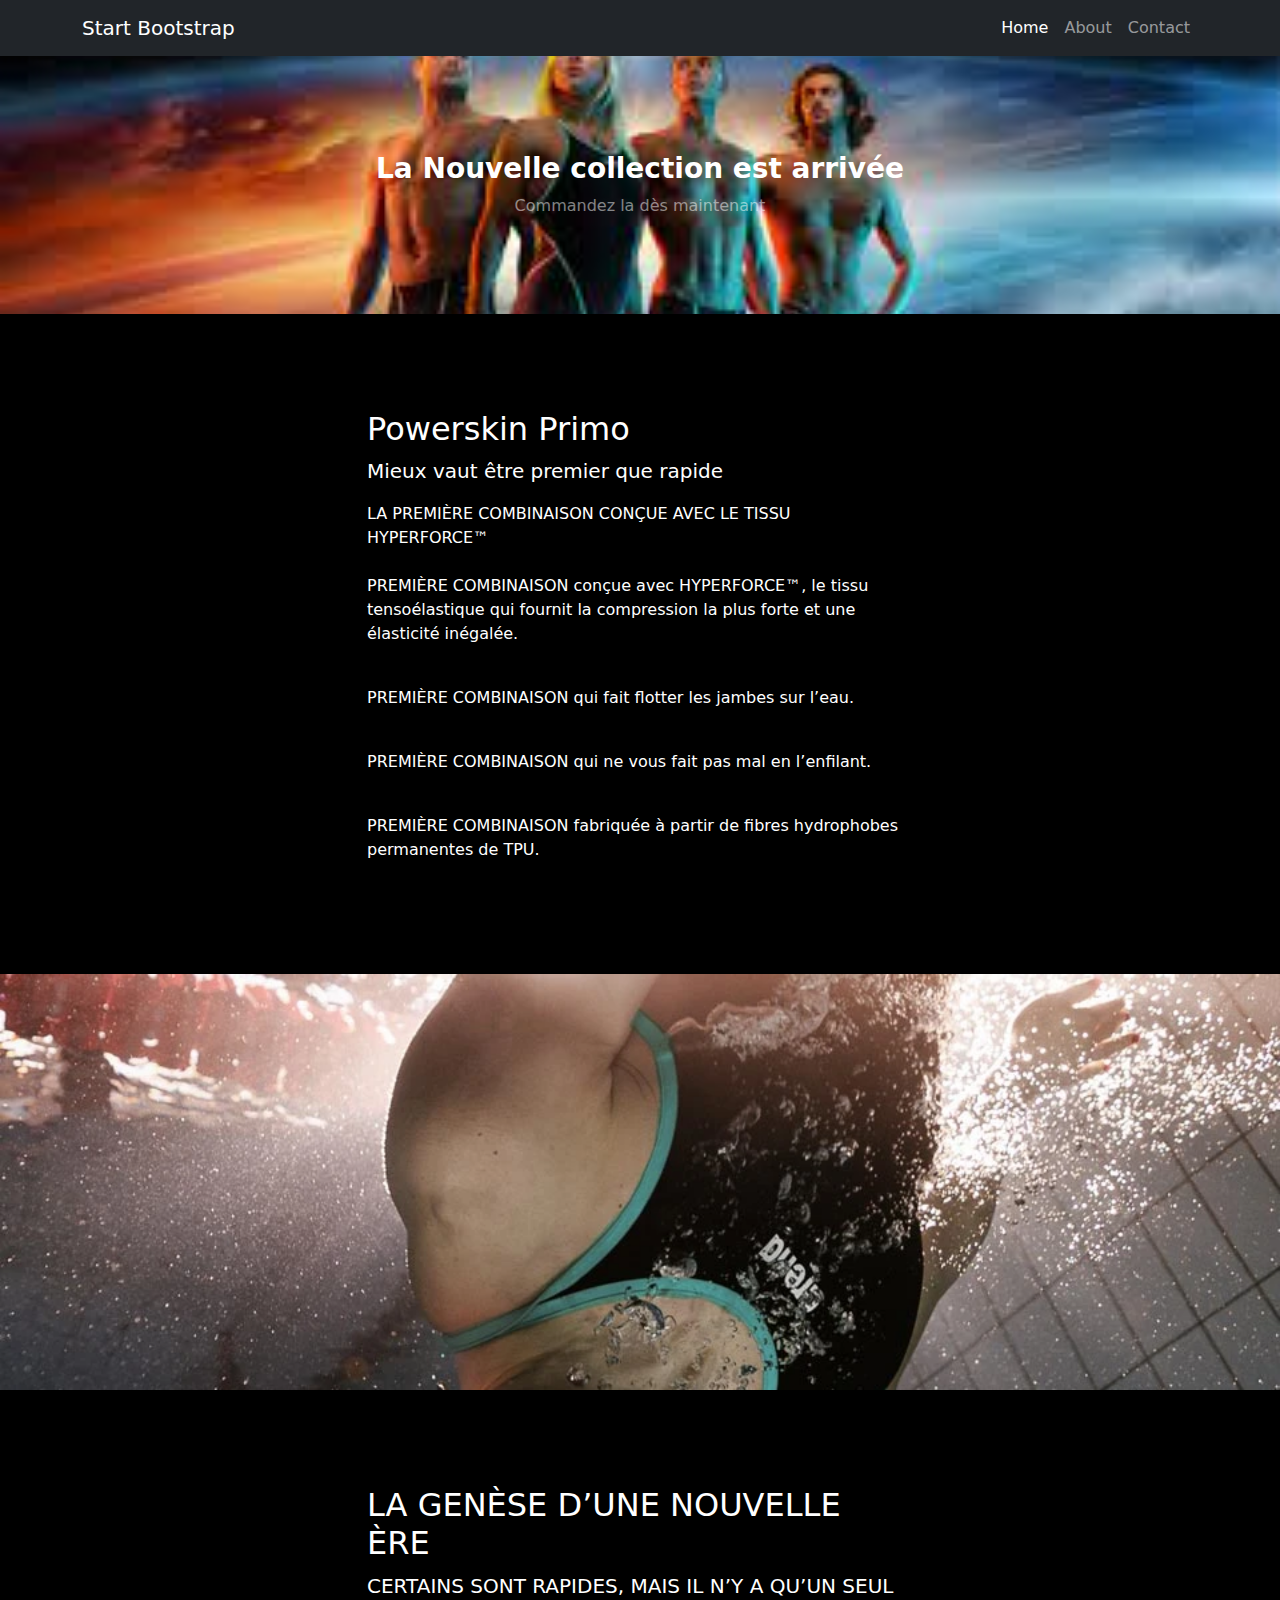
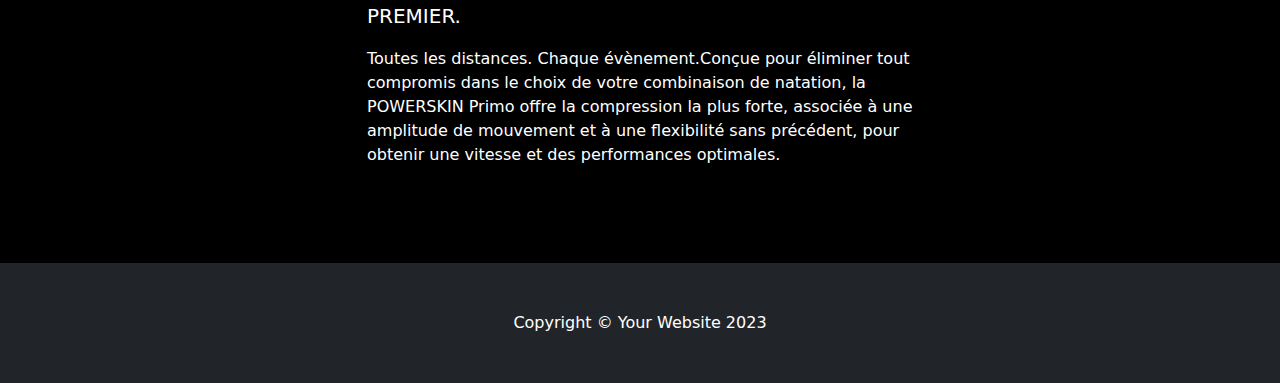
<file: index.html>
<!DOCTYPE html>
<html lang="fr">
    <head>
        <meta charset="utf-8" />
        <meta name="viewport" content="width=device-width, initial-scale=1, shrink-to-fit=no" />
        <meta name="description" content="" />
        <meta name="author" content="" />
        <title>Combinaison Nouvelle collection</title>
        <!-- Favicon-->
        <link rel="icon" type="image/x-icon" href="assets/favicon.ico" />
        <!-- Core theme CSS (includes Bootstrap)-->
        <link href="css/styles.css" rel="stylesheet" />
    </head>
    <body>
        <!-- Responsive navbar-->
        <nav class="navbar navbar-expand-lg navbar-dark bg-dark">
            <div class="container">
                <a class="navbar-brand" href="#!">Start Bootstrap</a>
                <button class="navbar-toggler" type="button" data-bs-toggle="collapse" data-bs-target="#navbarSupportedContent" aria-controls="navbarSupportedContent" aria-expanded="false" aria-label="Toggle navigation"><span class="navbar-toggler-icon"></span></button>
                <div class="collapse navbar-collapse" id="navbarSupportedContent">
                    <ul class="navbar-nav ms-auto mb-2 mb-lg-0">
                        <li class="nav-item"><a class="nav-link active" aria-current="page" href="#!">Home</a></li>
                        <li class="nav-item"><a class="nav-link" href="#!">About</a></li>
                        <li class="nav-item"><a class="nav-link" href="#!">Contact</a></li>
                    </ul>
                </div>
            </div>
        </nav>
        <!-- Header - set the background image for the header in the line below-->
        <header class="py-5 bg-image-full" style="background-image: url(image/ArenaPowerskinPrimo.jpg)">
            <div class="text-center my-5">
                
                <h1 class="text-white fs-3 fw-bolder">La Nouvelle collection est arrivée</h1>
                <p class="text-white-50 mb-0">Commandez la dès maintenant</p>
            </div>
        </header>
        <!-- Content section-->
        <section class="py-5">
            <div class="container my-5">
                <div class="row justify-content-center">
                    <div class="col-lg-6">
                        <div class="text-white">
                        <h2>Powerskin Primo</h2>
                        <p class="lead">Mieux vaut être premier que rapide</p>
                        <p class="mb-0">LA PREMIÈRE COMBINAISON CONÇUE AVEC LE TISSU HYPERFORCE™</p><br>
                        <p>PREMIÈRE COMBINAISON conçue avec HYPERFORCE™, le tissu tensoélastique qui fournit la compression la plus forte et une élasticité inégalée.</p><br>

                        <p>PREMIÈRE COMBINAISON qui fait flotter les jambes sur l’eau.</p><br>
                            
                        <p>PREMIÈRE COMBINAISON qui ne vous fait pas mal en l’enfilant.</p><br>
                            
                        <p>PREMIÈRE COMBINAISON fabriquée à partir de fibres hydrophobes permanentes de TPU.</p>
                    </div>
                    </div>
                </div>
            </div>
        </section>
        <!-- Image element - set the background image for the header in the line below-->
        <div class="py-5 bg-image-full" style="background-image: url(image/arena1.jpg)">
            <!-- Put anything you want here! The spacer below with inline CSS is just for demo purposes!-->
            <div style="height: 20rem"></div>
        </div>
        <!-- Content section-->
        <section class="py-5">
            <div class="container my-5">
                <div class="row justify-content-center">
                    <div class="col-lg-6">
                        <div class="text-white">
                        <h2>LA GENÈSE D’UNE NOUVELLE ÈRE</h2>
                        <p class="lead">CERTAINS SONT RAPIDES, MAIS IL N’Y A QU’UN SEUL PREMIER.</p>
                        <p class="mb-0">Toutes les distances. Chaque évènement.Conçue pour éliminer tout compromis dans le choix de votre combinaison de natation, la POWERSKIN Primo offre la compression la plus forte, associée à une amplitude de mouvement et à une flexibilité sans précédent, pour obtenir une vitesse et des performances optimales.</p>
                    </div>
                    </div>
                </div>
            </div>
        </section>
        <!-- Footer-->
        <footer class="py-5 bg-dark">
            <div class="container"><p class="m-0 text-center text-white">Copyright &copy; Your Website 2023</p></div>
        </footer>
        <!-- Bootstrap core JS-->
        <script src="https://cdn.jsdelivr.net/npm/bootstrap@5.2.3/dist/js/bootstrap.bundle.min.js"></script>
        <!-- Core theme JS-->
        <script src="js/scripts.js"></script>
    </body>
</html>
</file>
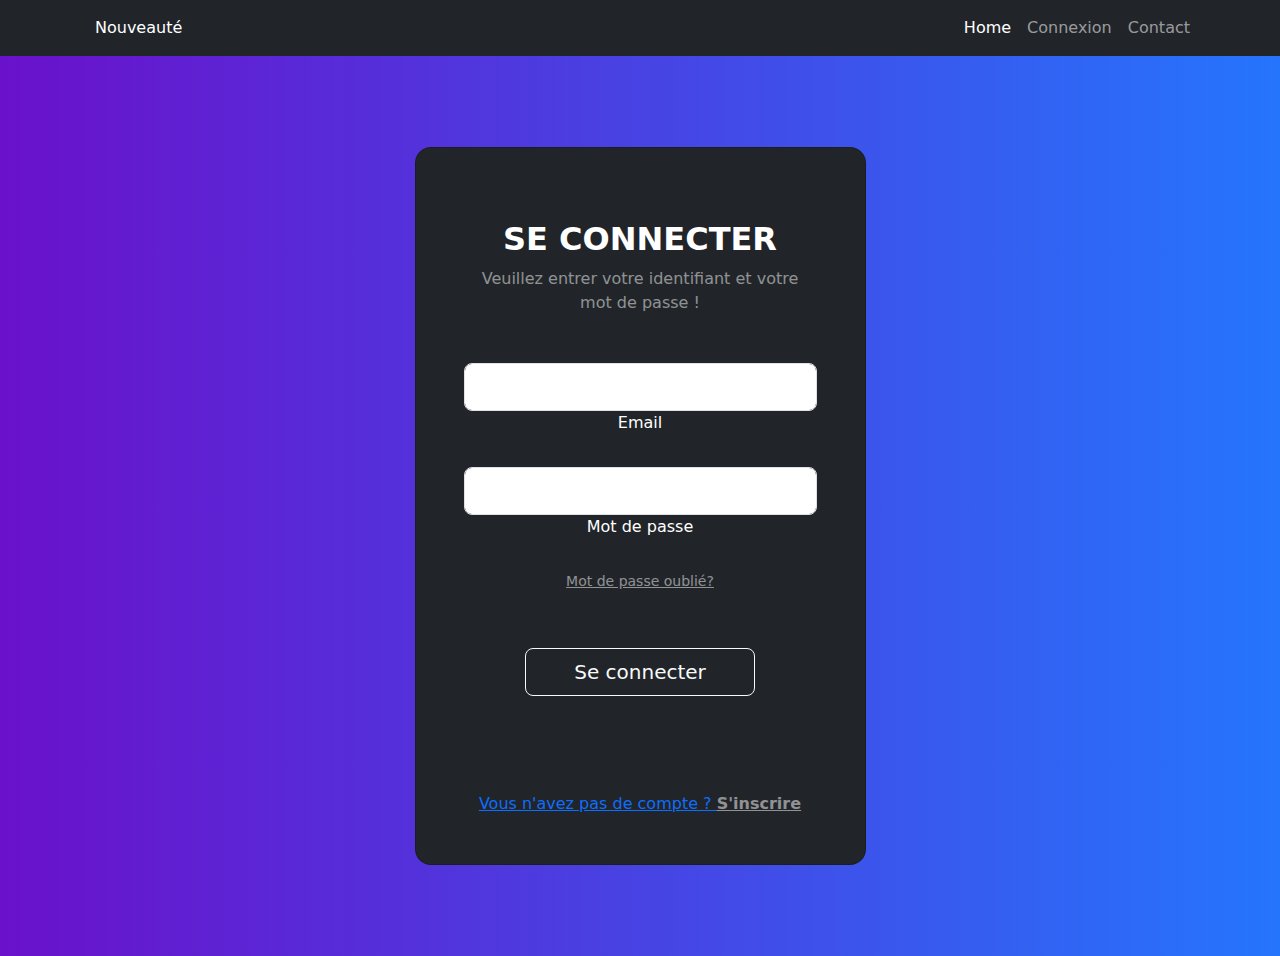
<file: co.html>
<!DOCTYPE html>
<html lang="fr">
<head>
    <link rel="stylesheet" href="css/bootstrap.css">
    <link rel="stylesheet" href="css/style3.css">
    <meta charset="UTF-8">
    <meta name="viewport" content="width=device-width, initial-scale=1.0">
    <title>Document</title>
</head>
<body>
  <nav class="navbar navbar-expand-lg navbar-dark bg-dark">
    <div class="container">
        <a href="id.html"><button type="button" class="btn btn-dark">Nouveauté</button></a>
        <button class="navbar-toggler" type="button" data-bs-toggle="collapse" data-bs-target="#navbarSupportedContent" aria-controls="navbarSupportedContent" aria-expanded="false" aria-label="Toggle navigation"><span class="navbar-toggler-icon"></span></button>
        <div class="collapse navbar-collapse" id="navbarSupportedContent">
            <ul class="navbar-nav ms-auto mb-2 mb-lg-0">
                <li class="nav-item"><a class="nav-link active" aria-current="page" href="index.html">Home</a></li>
                <li class="nav-item"><a class="nav-link" href="co.html">Connexion</a></li>
                <li class="nav-item"><a class="nav-link" href="#!">Contact</a></li>
            </ul>
        </div>
    </div>
</nav>
    <section class="vh-100 gradient-custom">
        <div class="container py-5 h-100">
          <div class="row d-flex justify-content-center align-items-center h-100">
            <div class="col-12 col-md-8 col-lg-6 col-xl-5">
              <div class="card bg-dark text-white" style="border-radius: 1rem;">
                <div class="card-body p-5 text-center">
      
                  <div class="mb-md-5 mt-md-4 pb-5 mx-auto">
      
                    <h2 class="fw-bold mb-2 text-uppercase">SE CONNECTER</h2>
                    <p class="text-white-50 mb-5">Veuillez entrer votre identifiant et votre mot de passe !</p>
      
                    <div class="form-outline form-white mb-4">
                      <input type="email" id="typeEmailX" class="form-control form-control-lg" />
                      <label class="form-label" for="typeEmailX">Email</label>
                    </div>
      
                    <div class="form-outline form-white mb-4">
                      <input type="password" id="typePasswordX" class="form-control form-control-lg" />
                      <label class="form-label" for="typePasswordX">Mot de passe</label>
                    </div>
      
                    <p class="small mb-5 pb-lg-2"><a class="text-white-50" href="#!">Mot de passe oublié?</a></p>
      
                    <button class="btn btn-outline-light btn-lg px-5" type="submit">Se connecter</button>
      
                  </div>
      
                  <div>
                   <a href="inscr.html"><p class="mb-0">Vous n'avez pas de compte ? <a href="#!" class="text-white-50 fw-bold">S'inscrire</a></a>
                    </p>
                  </div>
      
                </div>
              </div>
            </div>
          </div>
        </div>
      </section>
</body>
</html>
</file>
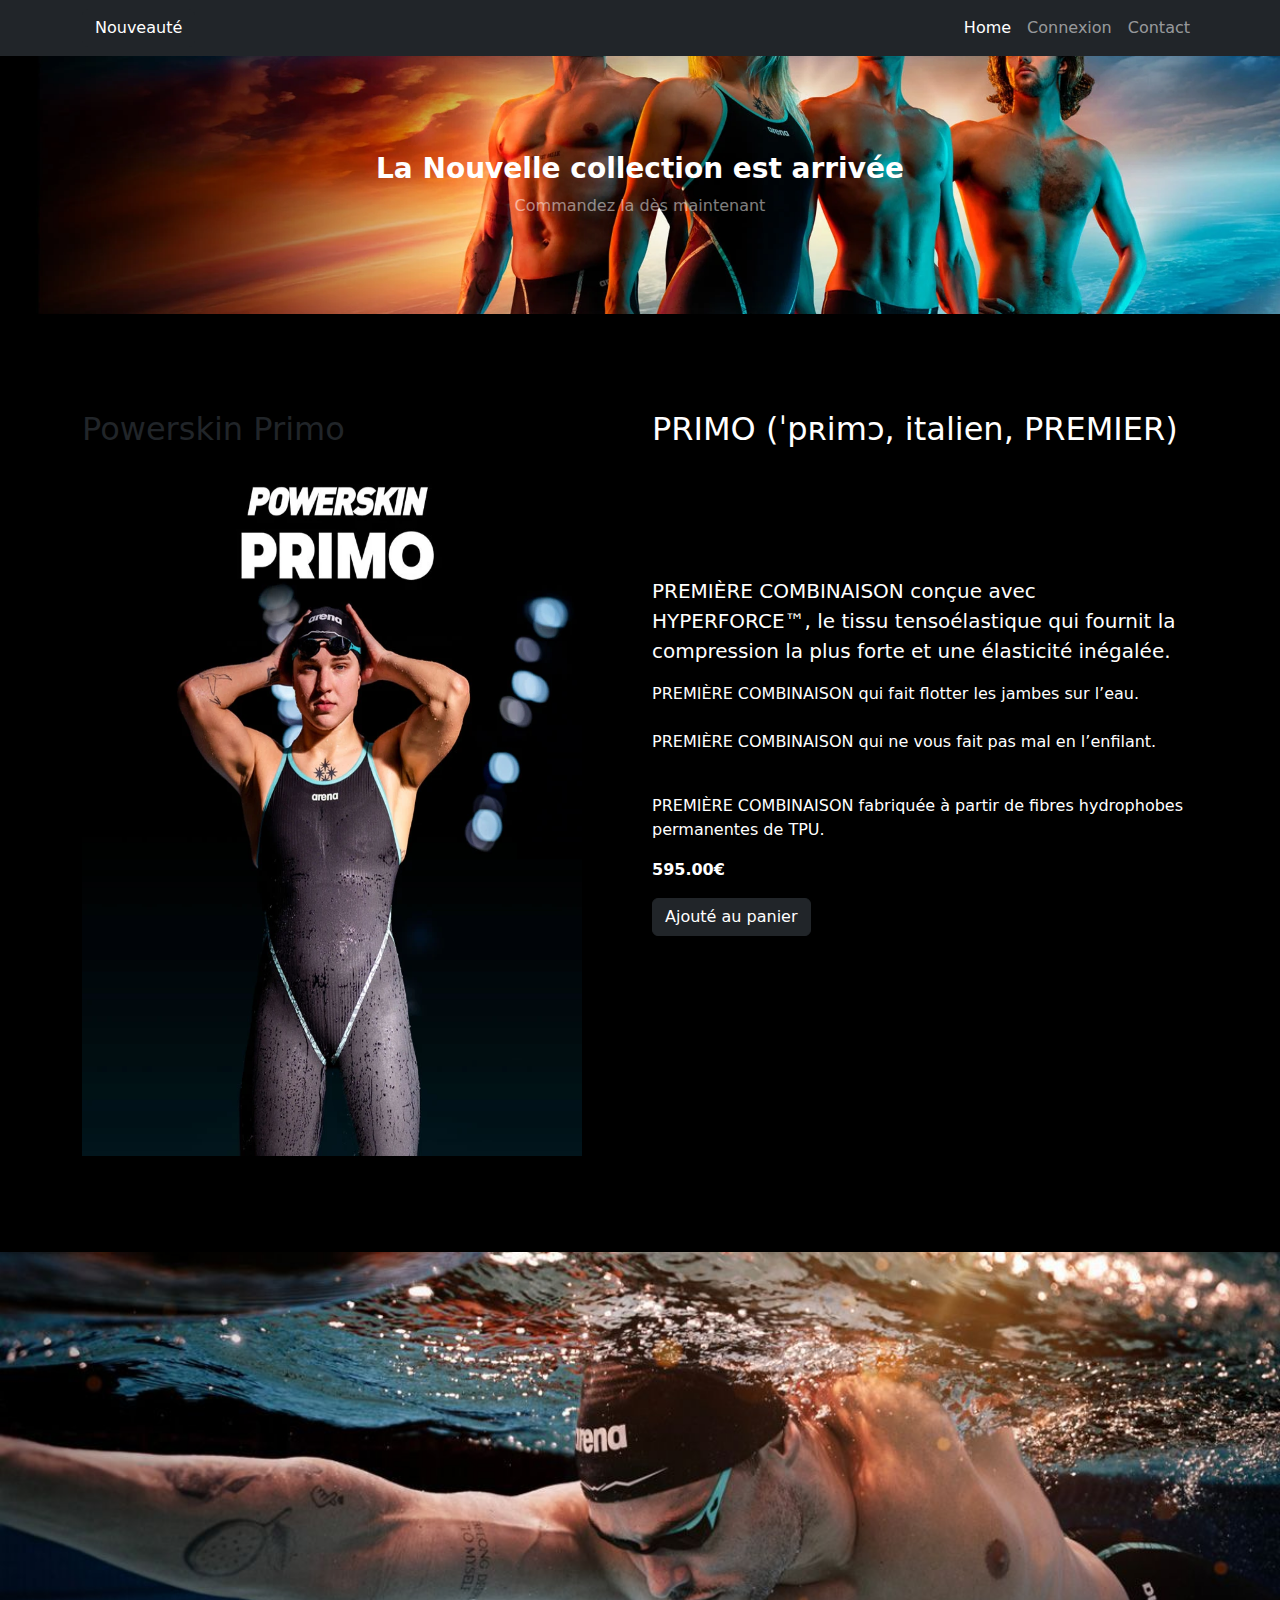
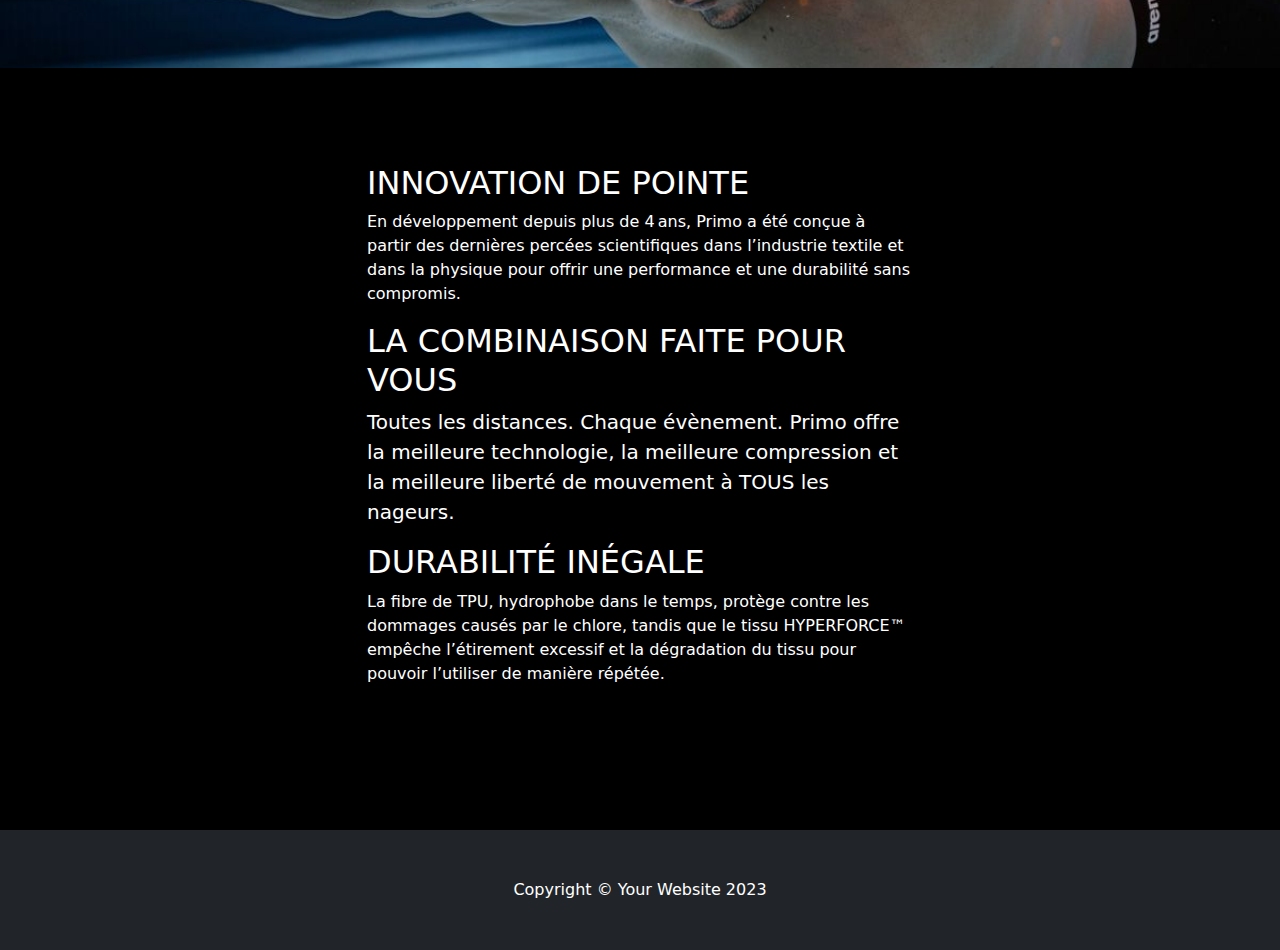
<file: id.html>
<!DOCTYPE html>
<html lang="fr">
    <head>
        <meta charset="utf-8" />
        <meta name="viewport" content="width=device-width, initial-scale=1, shrink-to-fit=no" />
        <meta name="description" content="" />
        <meta name="author" content="" />
        <title>Combinaison Nouvelle collection</title>
        <!-- Favicon-->
        <link rel="icon" type="image/x-icon" href="assets/favicon.ico" />
        <!-- Core theme CSS (includes Bootstrap)-->
        <link href="css/styles.css" rel="stylesheet" />
        <link rel="stylesheet" href="css/style2.css">
    </head>
    <body>
        <!-- Responsive navbar-->
        <nav class="navbar navbar-expand-lg navbar-dark bg-dark">
            <div class="container">
                <a href="id.html"><button type="button" class="btn btn-dark">Nouveauté</button></a>
                <button class="navbar-toggler" type="button" data-bs-toggle="collapse" data-bs-target="#navbarSupportedContent" aria-controls="navbarSupportedContent" aria-expanded="false" aria-label="Toggle navigation"><span class="navbar-toggler-icon"></span></button>
                <div class="collapse navbar-collapse" id="navbarSupportedContent">
                    <ul class="navbar-nav ms-auto mb-2 mb-lg-0">
                        <li class="nav-item"><a class="nav-link active" aria-current="page" href="index.html">Home</a></li>
                        <li class="nav-item"><a class="nav-link" href="co.html">Connexion</a></li>
                        <li class="nav-item"><a class="nav-link" href="#!">Contact</a></li>
                    </ul>
                </div>
            </div>
        </nav>
        <!-- Header - set the background image for the header in the line below-->
        <header class="py-5 bg-image-full" style="background-image: url(image/arena-powerskin-primo.jpg)">
            <div class="text-center my-5">
                
                <h1 class="text-white fs-3 fw-bolder">La Nouvelle collection est arrivée</h1>
                <p class="text-white-50 mb-0">Commandez la dès maintenant</p>
            </div>
        </header>
        <!-- Content section-->
        <section class="py-5">
            <div class="container my-5">
                <div class="row justify-content-center">
                    <div class="col-6">
                        <h2>Powerskin Primo</h2>
                        <img id="petit" src="image/last.jpg" alt="">
                    </div>
                    <div class="col-6 text-white">    
                        <h2>PRIMO

                                (ˈpʀimɔ, italien, PREMIER)</h2>
                                <br>
                                <br>
                                <br>
                                <br>
                                <br>
                        <p class="lead">PREMIÈRE COMBINAISON conçue avec HYPERFORCE™, le tissu tensoélastique qui fournit la compression la plus forte et une élasticité inégalée.</p>
                        <p class="mb-0">PREMIÈRE COMBINAISON qui fait flotter les jambes sur l’eau.</p><br>
                        <p>PREMIÈRE COMBINAISON qui ne vous fait pas mal en l’enfilant.</p><br>
                        <p>PREMIÈRE COMBINAISON fabriquée à partir de fibres hydrophobes permanentes de TPU.</p>
                        <b><p>595.00€</p></b>
                        <a href="id.html"><button type="button" class="btn btn-dark">Ajouté au panier</button></a>
                    </div>
                </div>
            </div>
        </section>
        <!-- Image element - set the background image for the header in the line below-->
        <div class="py-5 bg-image-full" style="background-image: url(image/descrh.jpg)">
            <!-- Put anything you want here! The spacer below with inline CSS is just for demo purposes!-->
            <div style="height: 20rem"></div>
        </div>
        <!-- Content section-->
        <section class="py-5">
            <div class="container my-5">
                <div class="row justify-content-center">
                    <div class="col-lg-6">
                        <div class="text-white">
                        <h2>INNOVATION DE POINTE</h2> 
                        <p>En développement depuis plus de 4 ans, Primo a été conçue à partir des dernières percées scientifiques dans l’industrie textile et dans la physique pour offrir une performance et une durabilité sans compromis.</p>   
                        <h2>LA COMBINAISON FAITE POUR VOUS</h2>
                        <p class="lead">Toutes les distances. Chaque évènement. Primo offre la meilleure technologie, la meilleure compression et la meilleure liberté de mouvement à TOUS les nageurs.</p>
                        <h2>DURABILITÉ INÉGALE</h2>
                        <p class="mb-0">La fibre de TPU, hydrophobe dans le temps, protège contre les dommages causés par le chlore, tandis que le tissu HYPERFORCE™ empêche l’étirement excessif et la dégradation du tissu pour pouvoir l’utiliser de manière répétée.</p>
                        <br>
                        <br>
                        <!-- <a href="co.html"><button type="button" class="btn btn-light">Acheter</button></a> -->
                    </div>
                    </div>
                </div>
            </div>
        </section>
        <!-- Footer-->
        <footer class="py-5 bg-dark">
            <div class="container"><p class="m-0 text-center text-white">Copyright &copy; Your Website 2023</p></div>
        </footer>
        <!-- Bootstrap core JS-->
        <script src="https://cdn.jsdelivr.net/npm/bootstrap@5.2.3/dist/js/bootstrap.bundle.min.js"></script>
        <!-- Core theme JS-->
        <script src="js/scripts.js"></script>
        
    </body>
</html>
</file>
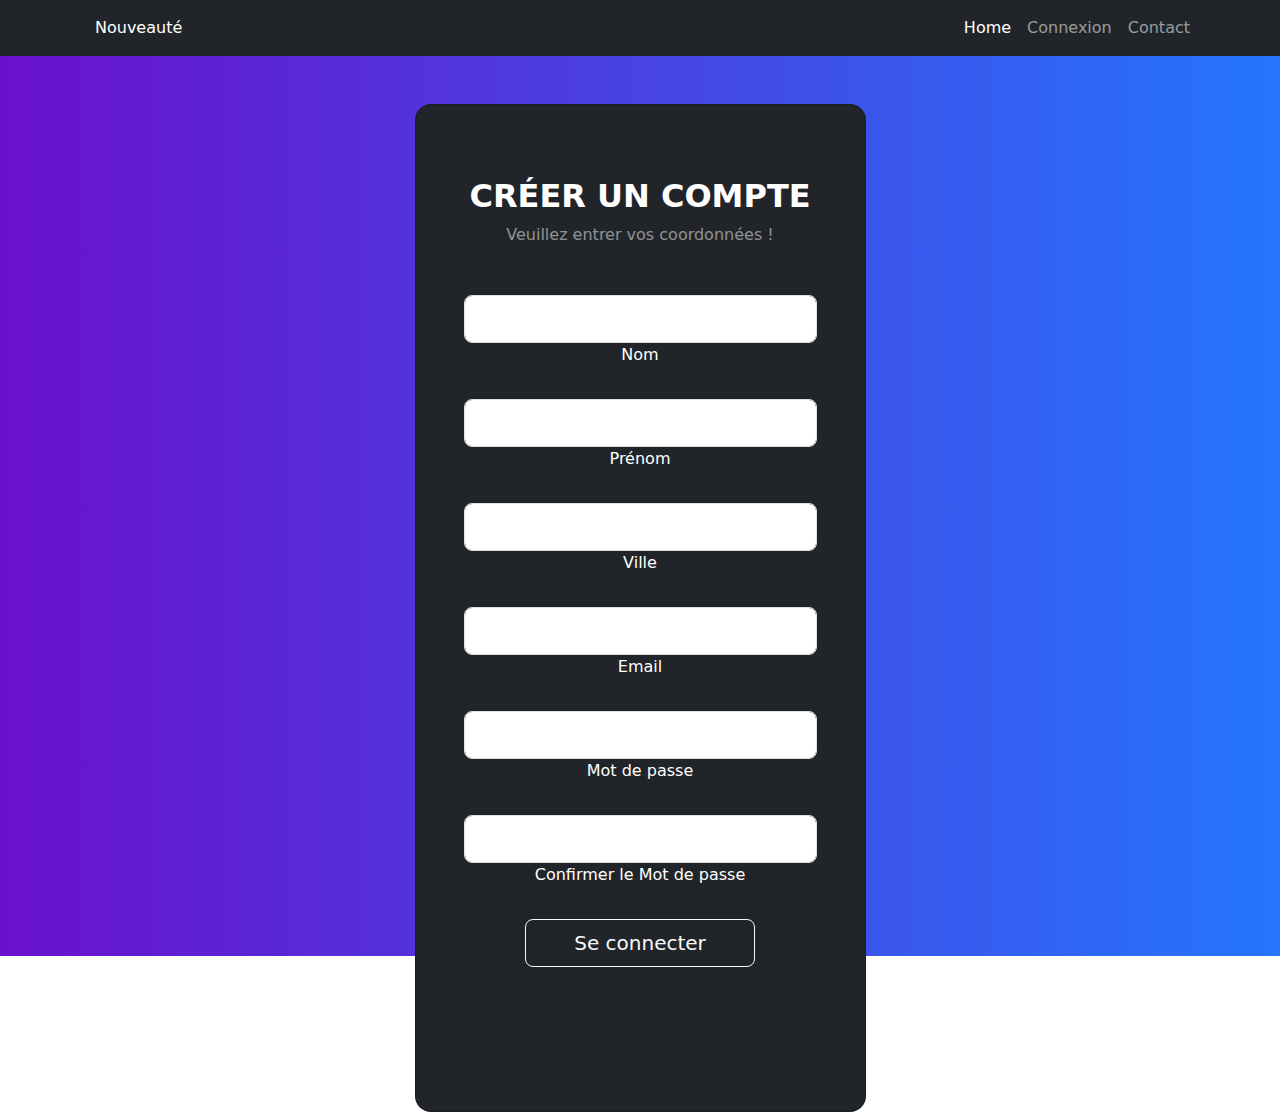
<file: inscr.html>
<!DOCTYPE html>
<html lang="fr">
<head>
    <link rel="stylesheet" href="css/bootstrap.css">
    <link rel="stylesheet" href="css/style3.css">
    <meta charset="UTF-8">
    <meta name="viewport" content="width=device-width, initial-scale=1.0">
    <title>Document</title>
</head>
<body>
    
    <nav class="navbar navbar-expand-lg navbar-dark bg-dark">
        <div class="container">
            <a href="id.html"><button type="button" class="btn btn-dark">Nouveauté</button></a>
            <button class="navbar-toggler" type="button" data-bs-toggle="collapse" data-bs-target="#navbarSupportedContent" aria-controls="navbarSupportedContent" aria-expanded="false" aria-label="Toggle navigation"><span class="navbar-toggler-icon"></span></button>
            <div class="collapse navbar-collapse" id="navbarSupportedContent">
                <ul class="navbar-nav ms-auto mb-2 mb-lg-0">
                    <li class="nav-item"><a class="nav-link active" aria-current="page" href="index.html">Home</a></li>
                    <li class="nav-item"><a class="nav-link" href="co.html">Connexion</a></li>
                    <li class="nav-item"><a class="nav-link" href="#!">Contact</a></li>
                </ul>
            </div>
        </div>
    </nav>
    <section class="vh-100 gradient-custom">
        <div class="container py-5 h-100">
          <div class="row d-flex justify-content-center align-items-center h-100">
            <div class="col-12 col-md-8 col-lg-6 col-xl-5">
              <div class="card bg-dark text-white" style="border-radius: 1rem;">
                <div class="card-body p-5 text-center">
      
                  <div class="mb-md-5 mt-md-4 pb-5 mx-auto">
      
                    <h2 class="fw-bold mb-2 text-uppercase">Créer un compte</h2>
                    <p class="text-white-50 mb-5">Veuillez entrer vos coordonnées !</p>

                    <div class="form-outline form-white mb-4">
                        <input type="email" id="Nom" class="form-control form-control-lg" />
                        <label class="form-label" for="Nom">Nom</label>
                      </div>

                      <div class="form-outline form-white mb-4">
                        <input type="email" id="Prenom" class="form-control form-control-lg" />
                        <label class="form-label" for="Prenom">Prénom</label>
                      </div>

                      <div class="form-outline form-white mb-4">
                        <input type="email" id="Ville" class="form-control form-control-lg" />
                        <label class="form-label" for="Ville">Ville</label>
                      </div>

                    <div class="form-outline form-white mb-4">
                      <input type="email" id="typeEmailX" class="form-control form-control-lg" />
                      <label class="form-label" for="typeEmailX">Email</label>
                    </div>
      
                    <div class="form-outline form-white mb-4">
                      <input type="password" id="typePasswordX" class="form-control form-control-lg" />
                      <label class="form-label" for="typePasswordX">Mot de passe</label>
                    </div>

                    <div class="form-outline form-white mb-4">
                      <input type="password" id="typePasswordX" class="form-control form-control-lg" />
                      <label class="form-label" for="typePasswordX">Confirmer le Mot de passe</label>
                    </div>
      

      
                    <button class="btn btn-outline-light btn-lg px-5" type="submit">Se connecter</button>
      
                  </div>
      

      
                </div>
              </div>
            </div>
          </div>
        </div>
      </section>
</body>
</html>
</file>
<file: css/style3.css>
.gradient-custom {
    /* fallback for old browsers */
    background: #6a11cb;
    
    /* Chrome 10-25, Safari 5.1-6 */
    background: -webkit-linear-gradient(to right, rgba(106, 17, 203, 1), rgba(37, 117, 252, 1));
    
    /* W3C, IE 10+/ Edge, Firefox 16+, Chrome 26+, Opera 12+, Safari 7+ */
    background: linear-gradient(to right, rgba(106, 17, 203, 1), rgba(37, 117, 252, 1));
    

}

/* .texte{
    margin-left: 33%;
} */
</file>
<file: css/style2.css>
#petit{
    height: 700px;
    width: 500px;
}
</file>
